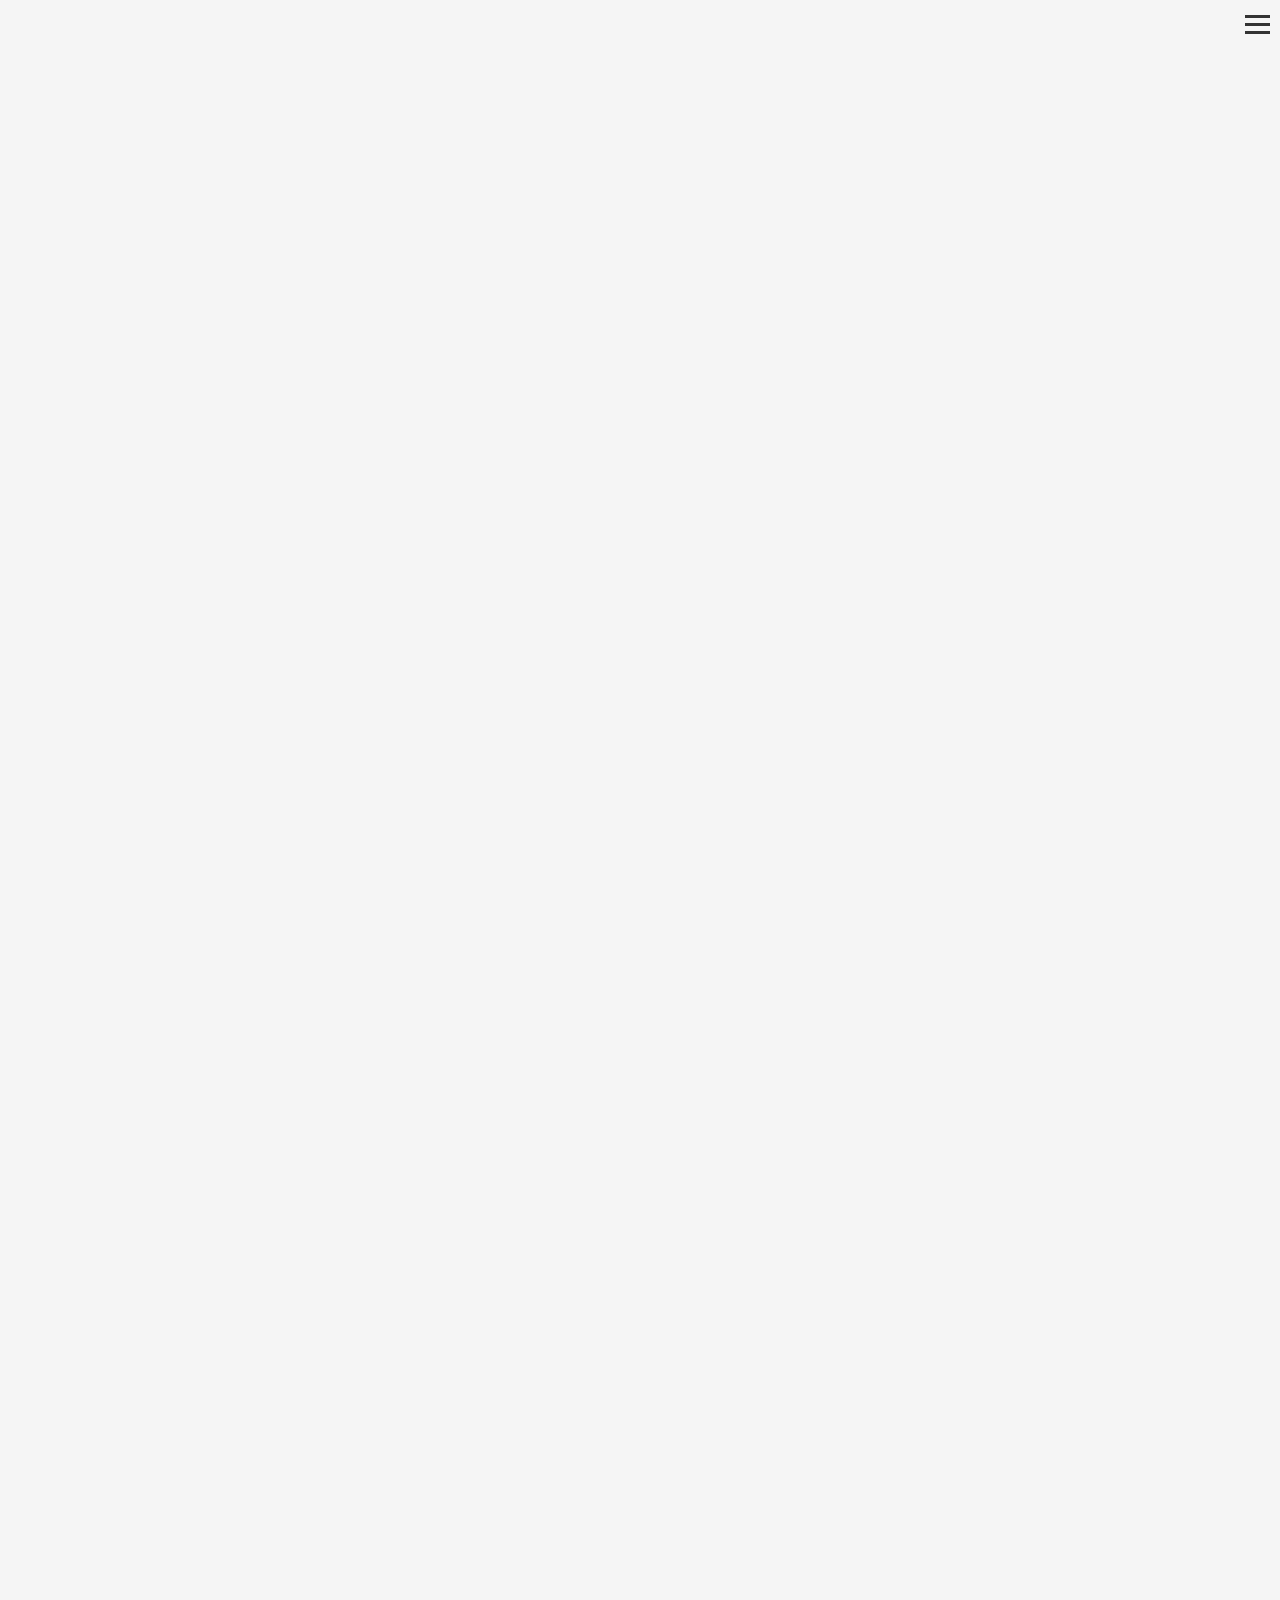
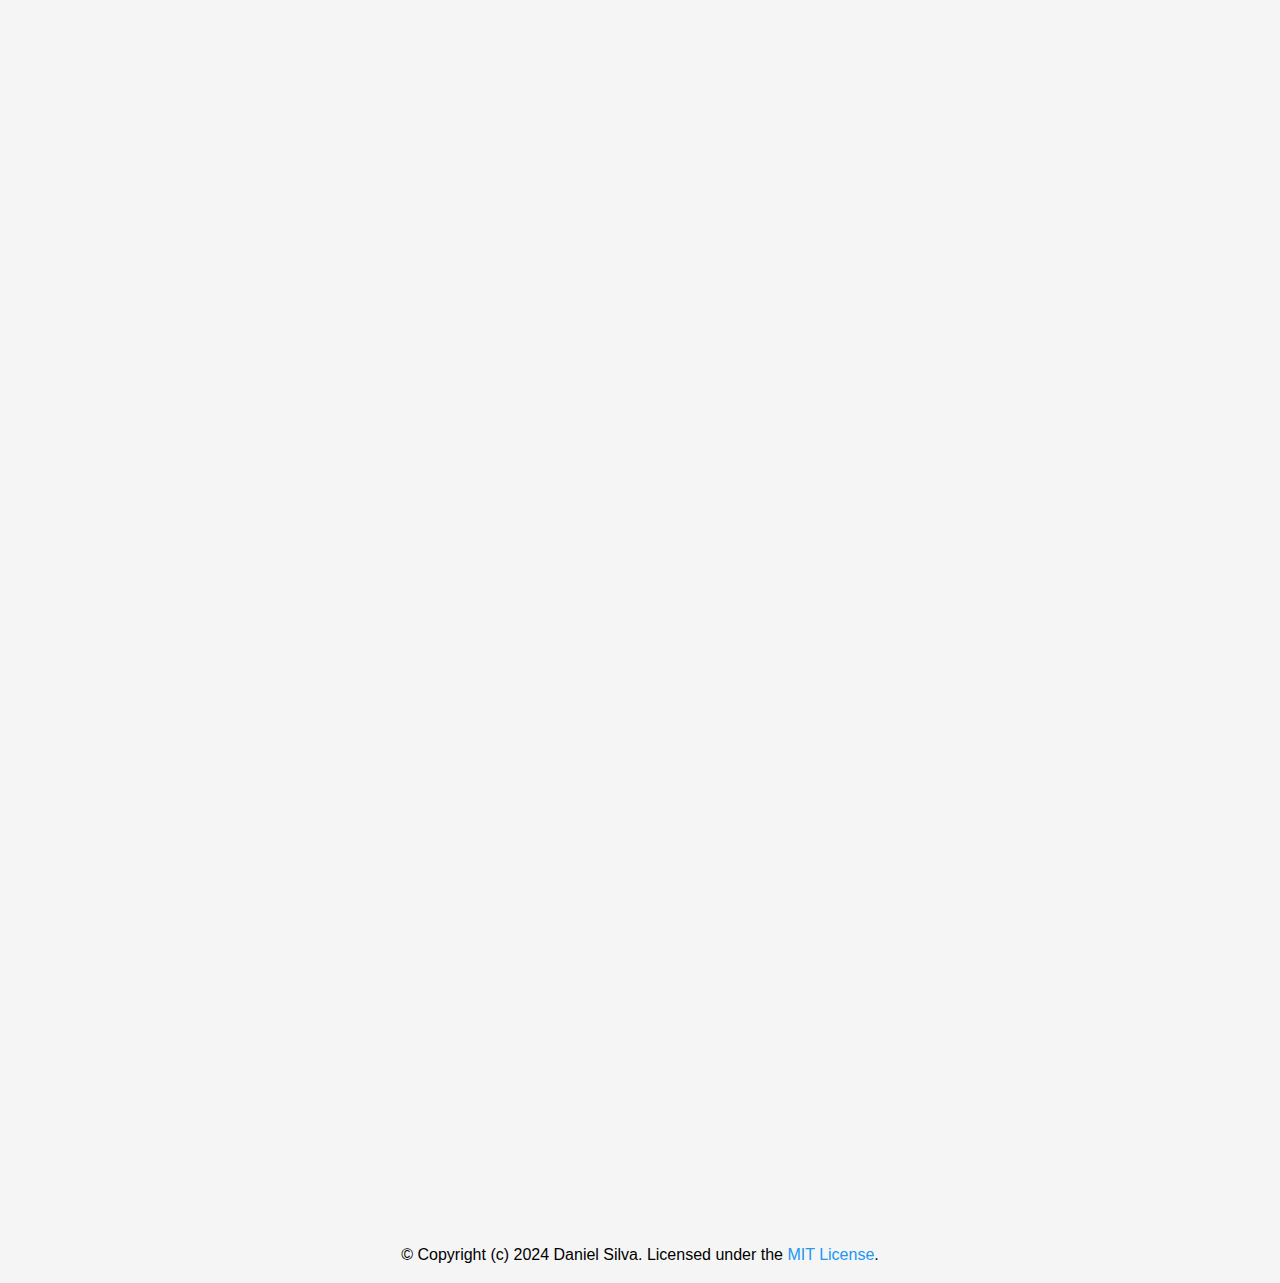
<file: docs/index.html>
<!DOCTYPE html>
<html lang="en">

<head>
  <meta charset="UTF-8">
  <meta name="viewport" content="width=device-width, initial-scale=1.0">
  <title>Faculty Course Management System</title>
  <link rel="stylesheet" href="styles.css">
</head>

<body>
  <nav class="navbar">
    <div class="hamburger-menu" onclick="toggleMenu()">
      <div class="bar"></div>
      <div class="bar"></div>
      <div class="bar"></div>
    </div>
    <ul class="menu">
      <li><a href="#hero-section">Home</a></li>
      <li><a href="#key-features">Key Features</a></li>
      <li><a href="#screenshots">Screenshots</a></li>
      <li><a href="#technologies">Technologies</a></li>
      <li><a href="#prerequisites">Prerequisites</a></li>
      <li><a href="#usage">Usage</a></li>
      <li><a href="#components">Components</a></li>
      <li><a href="#structure">Structure</a></li>
      <li><a href="#disclaimer">Disclaimer</a></li>
      <li><a href="#visit-repository">Visit the repository</a></li>
      <li><a href="#download-source-code">Download the source code</a></li>
      <li><a href="#license">License</a></li>
    </ul>
  </nav>
  <div class="container">
    <section class="hero">
      <h1 id="hero-section">Faculty Course Management System</h1>
      <p>The Faculty Course Management System is a Java-based application designed to facilitate the organization and
        viewing of faculty course schedules within an educational institution. Leveraging JavaFX for the user interface,
        it allows for efficient management of course schedules, faculty assignments, and course rosters</p>
    </section>
    <h2>Key Features</h2>
    <ul id="key-features">
      <li><strong>Faculty Schedule View</strong>: Enables faculty members to view their teaching schedules.</li>
      <li><strong>Course Information Management</strong>: Allows insertion and retrieval of course details such as CRN,
        course name, term, and associated faculty.</li>
      <li><strong>Faculty Data Entry</strong>: Provides a user interface for faculty to input their ID and retrieve
        their course schedule.</li>
      <li><strong>Error Handling</strong>: Implements error alerts for database connectivity and data retrieval issues.
      </li>
    </ul>

    <h2 id="screenshots"><a href="screenshots.html">Screenshots</a></h2>
    <div><img src="assets/mainView.png" alt="Screenshot of the system" style="width: 600px; height: auto;"></div>

    <h2 id="technologies">Technologies</h2>
    <p>- <strong>Java</strong>: Primary programming language used for backend logic.</p>
    <p>- <strong>JavaFX</strong>: Used for creating the graphical user interface.</p>
    <p>- <strong>MySQL/JDBC</strong>: Potential database connectivity for storing and retrieving schedule data.</p>

    <h2>Prerequisites</h2>
    <p>To run the system, ensure you have the following installed:</p>
    <ul>
      <li><strong>Oracle Java Development Kit (JDK)</strong></li>
      <li><strong>JavaFX SDK</strong></li>
      <li><strong>MySQL</strong> </li>
      <li><strong>JDBC</strong> - Proper JDBC drivers for database connectivity</li>
    </ul>

    <h2>Usage</h2>
    <p>Faculty members can enter their ID in the provided text field to view their scheduled courses. The system also
      supports adding new course schedules to the database.</p>

    <h2>Components</h2>
    <ul>
      <li><strong>Frontend:</strong> The user interface is implemented using JavaFX.</li>
      <li><strong>Java:</strong> The main logic of the system is implemented in Java. The database connectivity is
        handled using MySQL.</li>
      <li><strong>Database:</strong> The database is implemented using MySQL.</li>
      <li><strong>JDBC:</strong> The database is connected using JDBC.</li>
    </ul>

    <h2 id="structure">Structure</h2>
    <ul>
      <li><strong>src:</strong> The source code for the system is stored here.</li>
      <li><strong>Controllers:</strong> The controller classes are stored here.</li>
      <li><strong>Models:</strong> The model classes are stored here.</li>
      <li><strong>Views:</strong> The view classes are stored here.</li>
      <li><strong>Utils:</strong> The utility classes are stored here.</li>
      <li><strong>Main:</strong> The main class is stored here.</li>
      <li><strong>DAO:</strong> The data access object is stored here.</li>
    </ul>

    <h2 id="disclaimer">Disclaimer</h2>
    <p>The system is provided "as is" without warranty of any kind, either express or implied, including but not limited
      to the implied warranties of merchantability and fitness for a particular purpose.</p>

    <h2 id="visit-repository" class="visit-repository">Visit the repository</h2>
    <p class="visit-repository"><button style="margin-right: 10px;"
        onclick="window.location.href='https://github.com/danielsilva010/MDCsys-withDB'">Visit
        repository</button><button id="download-source-code"
        onclick="window.location.href='https://github.com/danielsilva011/MDCsys-withDB/archive/refs/heads/main.zip'">Download
        source code</button></p>
  </div>
  <footer style="text-align: center;">
    <p>&copy; Copyright (c) 2024 Daniel Silva. Licensed under the <a id="license" href="license.html">MIT License</a>.
    </p>
  </footer>
  <script src="script.js"></script>
</body>

</html>
</file>
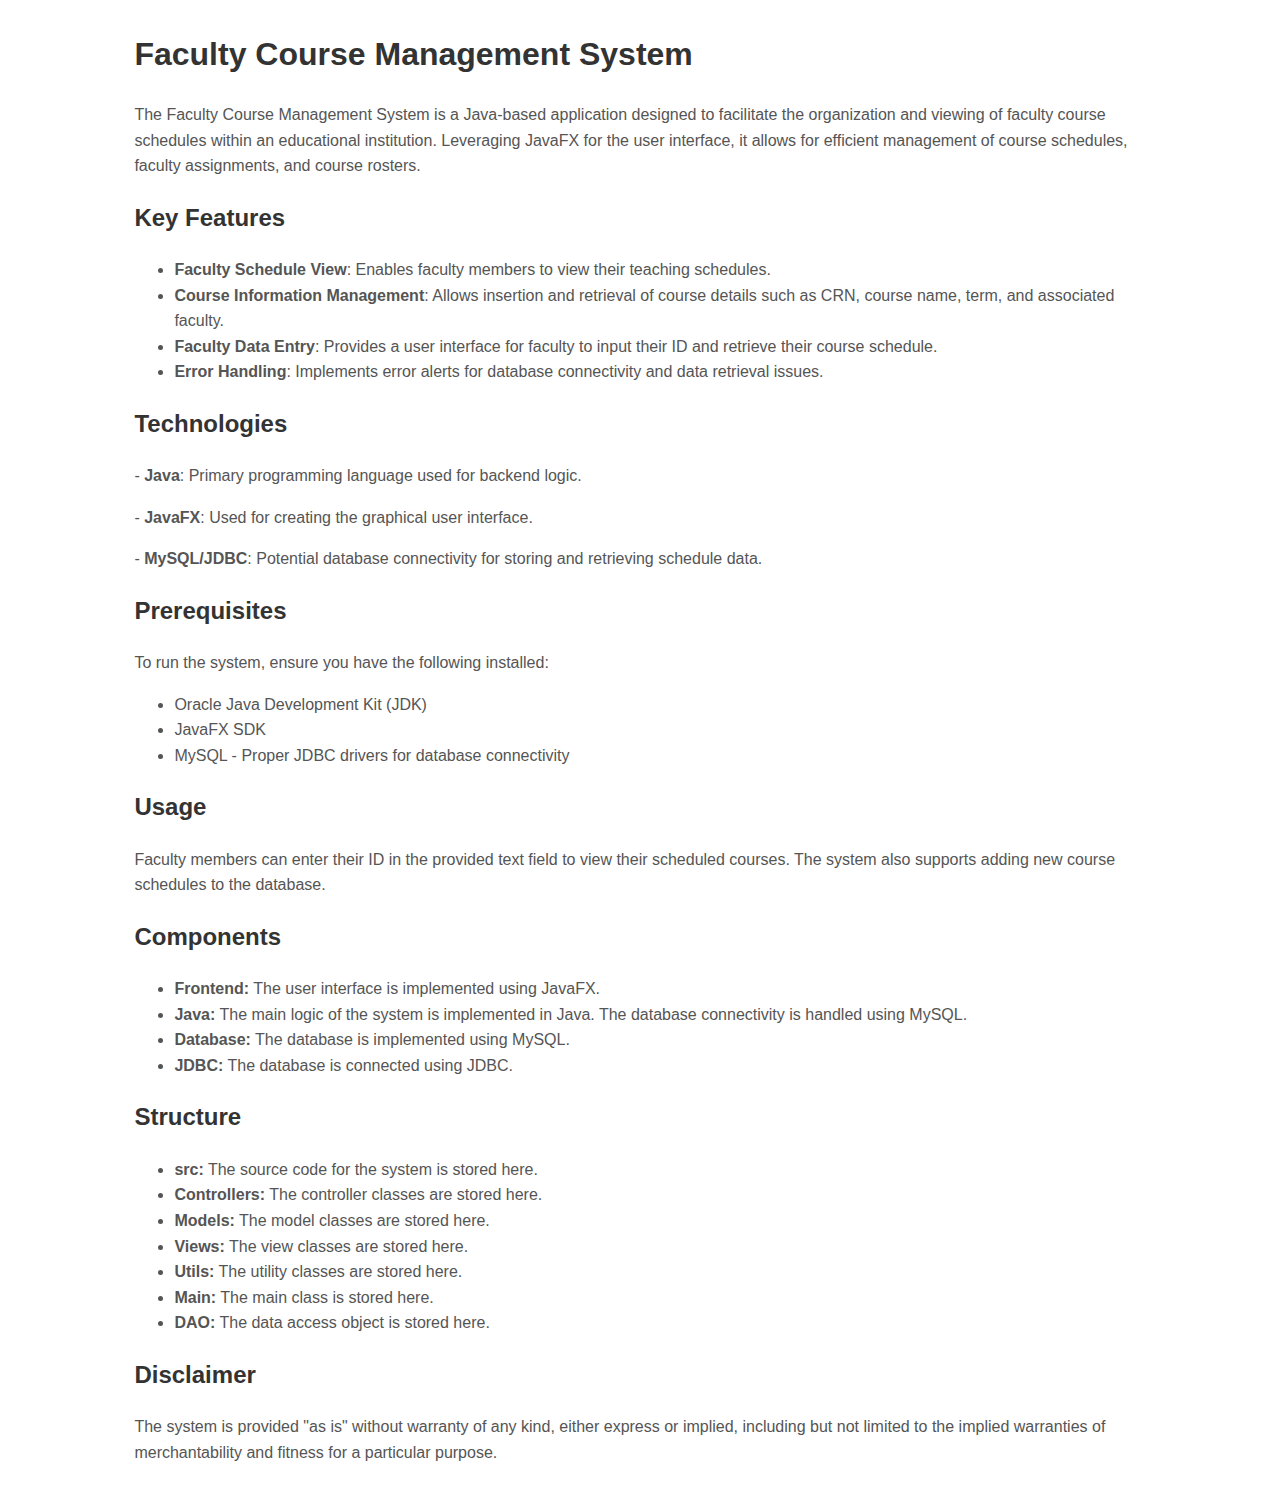
<file: src/docs/index.html>
<!DOCTYPE html>
<html lang="en">
<head>
    <meta charset="UTF-8">
    <meta name="viewport" content="width=device-width, initial-scale=1.0">
    <title>Faculty Course Management System</title>
    <link rel="stylesheet" href="styles.css">
</head>
<body>
    <div class="container">
        <h1>Faculty Course Management System</h1>
        <p>The Faculty Course Management System is a Java-based application designed to facilitate the organization and viewing of faculty course schedules within an educational institution. Leveraging JavaFX for the user interface, it allows for efficient management of course schedules, faculty assignments, and course rosters.</p>

        <h2>Key Features</h2>
        <ul>
            <li><strong>Faculty Schedule View</strong>: Enables faculty members to view their teaching schedules.</li>
            <li><strong>Course Information Management</strong>: Allows insertion and retrieval of course details such as CRN, course name, term, and associated faculty.</li>
            <li><strong>Faculty Data Entry</strong>: Provides a user interface for faculty to input their ID and retrieve their course schedule.</li>
            <li><strong>Error Handling</strong>: Implements error alerts for database connectivity and data retrieval issues.</li>
        </ul>

        <h2>Technologies</h2>
        <p>- <strong>Java</strong>: Primary programming language used for backend logic.</p>
        <p>- <strong>JavaFX</strong>: Used for creating the graphical user interface.</p>
        <p>- <strong>MySQL/JDBC</strong>: Potential database connectivity for storing and retrieving schedule data.</p>

        <h2>Prerequisites</h2>
        <p>To run the system, ensure you have the following installed:</p>
        <ul>
            <li>Oracle Java Development Kit (JDK)</li>
            <li>JavaFX SDK</li>
            <li>MySQL - Proper JDBC drivers for database connectivity</li>
        </ul>

        <h2>Usage</h2>
        <p>Faculty members can enter their ID in the provided text field to view their scheduled courses. The system also supports adding new course schedules to the database.</p>

        <h2>Components</h2>
        <ul>
            <li><strong>Frontend:</strong> The user interface is implemented using JavaFX.</li>
            <li><strong>Java:</strong> The main logic of the system is implemented in Java. The database connectivity is handled using MySQL.</li>
            <li><strong>Database:</strong> The database is implemented using MySQL.</li>
            <li><strong>JDBC:</strong> The database is connected using JDBC.</li>
        </ul>

        <h2>Structure</h2>
        <ul>
            <li><strong>src:</strong> The source code for the system is stored here.</li>
            <li><strong>Controllers:</strong> The controller classes are stored here.</li>
            <li><strong>Models:</strong> The model classes are stored here.</li>
            <li><strong>Views:</strong> The view classes are stored here.</li>
            <li><strong>Utils:</strong> The utility classes are stored here.</li>
            <li><strong>Main:</strong> The main class is stored here.</li>
            <li><strong>DAO:</strong> The data access object is stored here.</li>
        </ul>

        <h2>Disclaimer</h2>
        <p>The system is provided "as is" without warranty of any kind, either express or implied, including but not limited to the implied warranties of merchantability and fitness for a particular purpose.</p>
    </div>
</body>
</html>
</file>
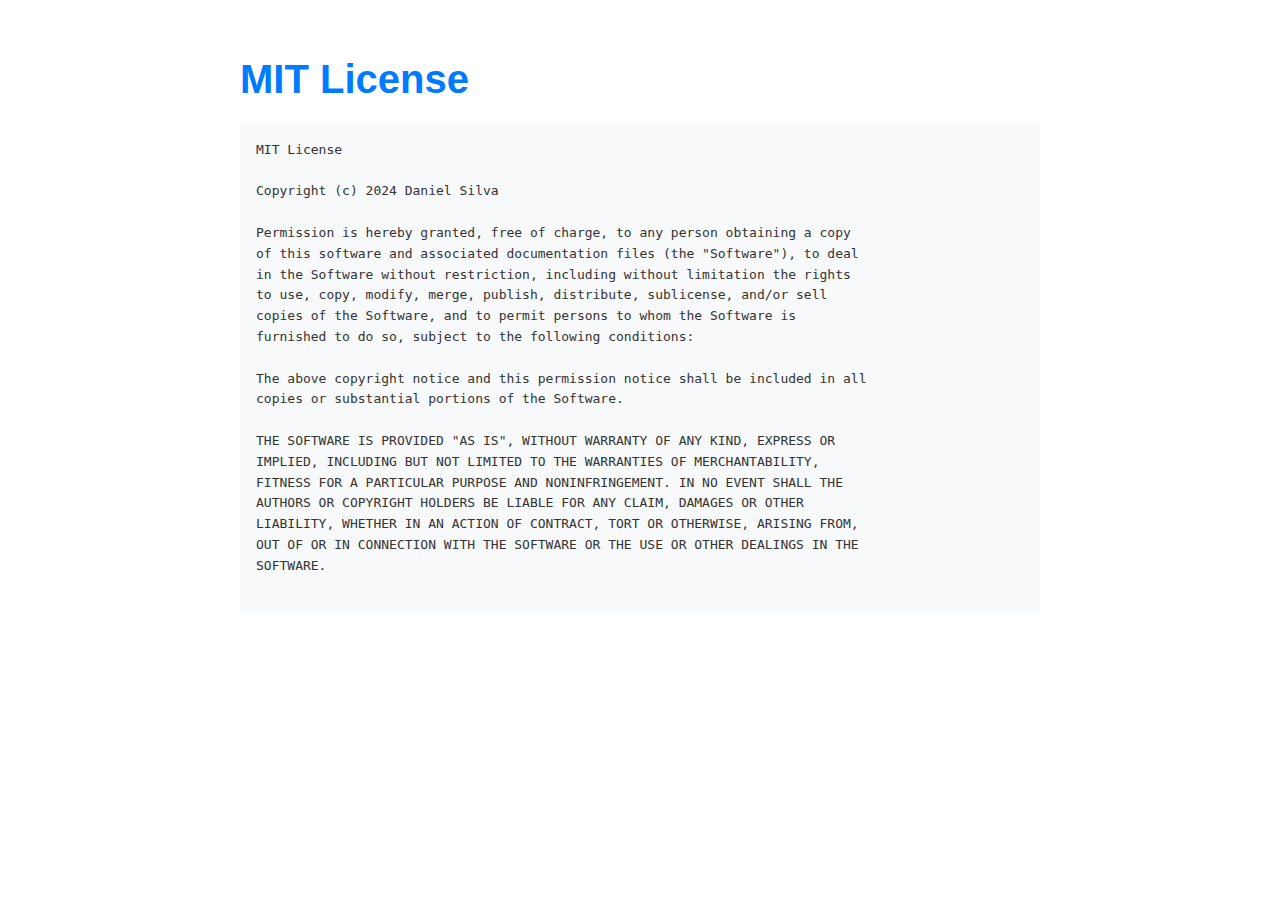
<file: docs/license.html>
<!DOCTYPE html>
<html lang="en">
<head>
  <meta charset="UTF-8">
  <meta name="viewport" content="width=device-width, initial-scale=1.0">
  <title>MIT License</title>
  <style>
    body {
      font-family: 'Segoe UI', Tahoma, Geneva, Verdana, sans-serif;
      line-height: 1.6;
      color: #333;
      max-width: 800px;
      margin: 0 auto;
      padding: 20px;
    }
    h1 {
      font-size: 2.5rem;
      margin-bottom: 0.5rem;
      color: #007bff;
    }
    pre {
      background-color: #f8f9fa;
      padding: 1rem;
      border-radius: 0.3rem;
      overflow-x: auto;
    }
  </style>
</head>
<body>
  <h1>MIT License</h1>
  <pre>
MIT License

Copyright (c) 2024 Daniel Silva

Permission is hereby granted, free of charge, to any person obtaining a copy
of this software and associated documentation files (the "Software"), to deal
in the Software without restriction, including without limitation the rights
to use, copy, modify, merge, publish, distribute, sublicense, and/or sell
copies of the Software, and to permit persons to whom the Software is
furnished to do so, subject to the following conditions:

The above copyright notice and this permission notice shall be included in all
copies or substantial portions of the Software.

THE SOFTWARE IS PROVIDED "AS IS", WITHOUT WARRANTY OF ANY KIND, EXPRESS OR
IMPLIED, INCLUDING BUT NOT LIMITED TO THE WARRANTIES OF MERCHANTABILITY,
FITNESS FOR A PARTICULAR PURPOSE AND NONINFRINGEMENT. IN NO EVENT SHALL THE
AUTHORS OR COPYRIGHT HOLDERS BE LIABLE FOR ANY CLAIM, DAMAGES OR OTHER
LIABILITY, WHETHER IN AN ACTION OF CONTRACT, TORT OR OTHERWISE, ARISING FROM,
OUT OF OR IN CONNECTION WITH THE SOFTWARE OR THE USE OR OTHER DEALINGS IN THE
SOFTWARE.
  </pre>
</body>
</html>
</file>
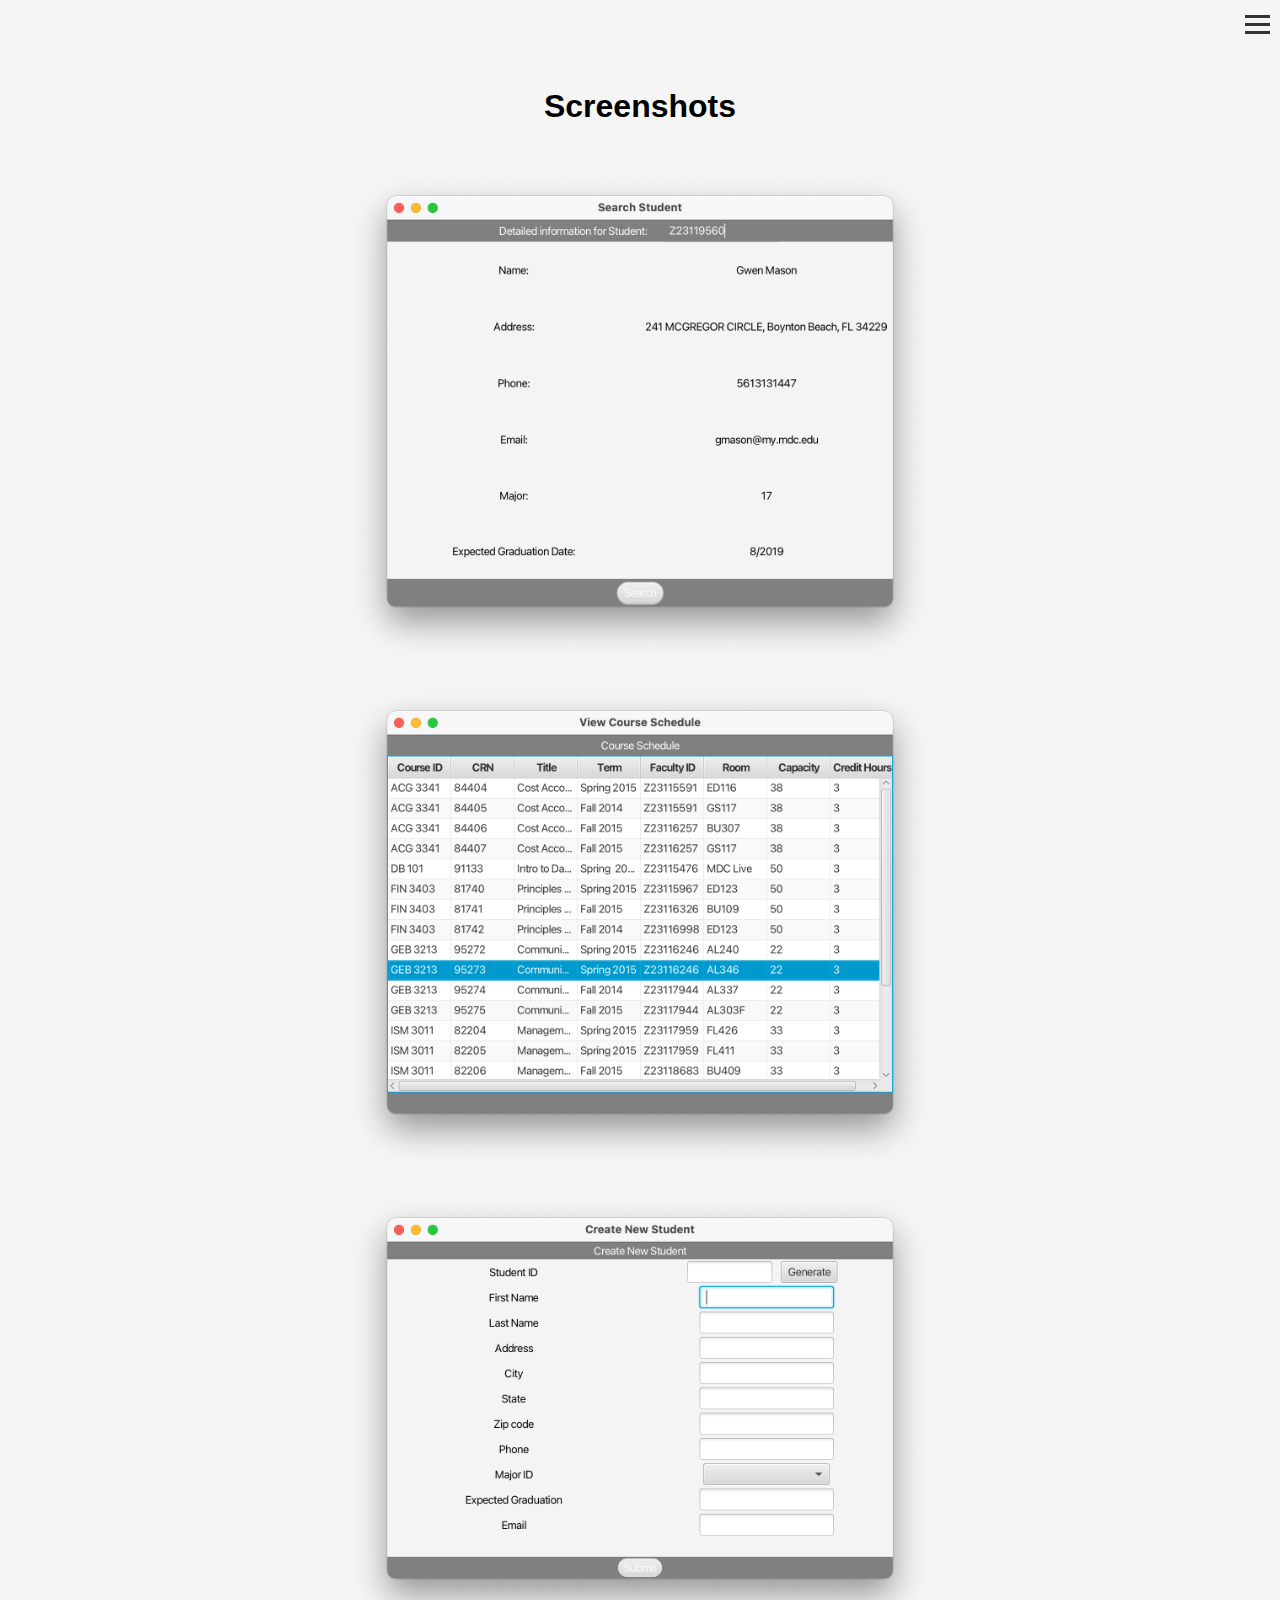
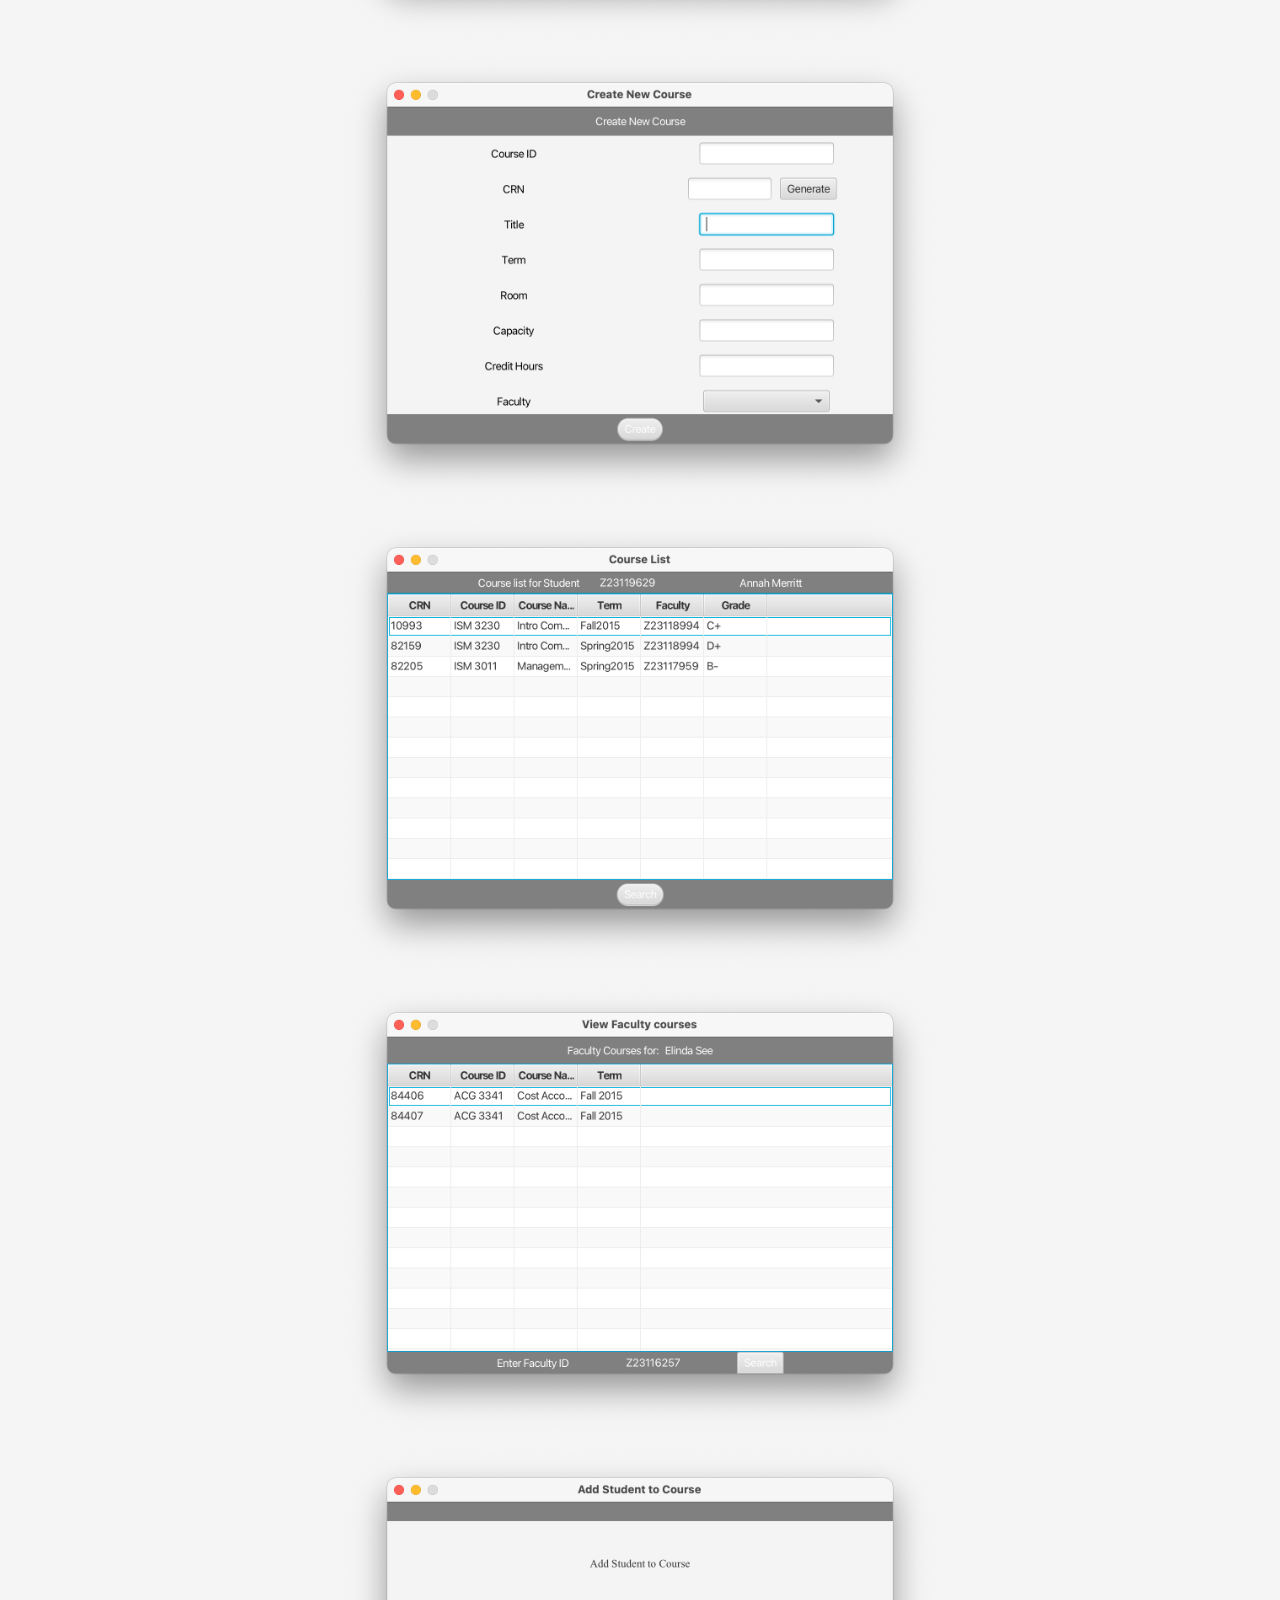
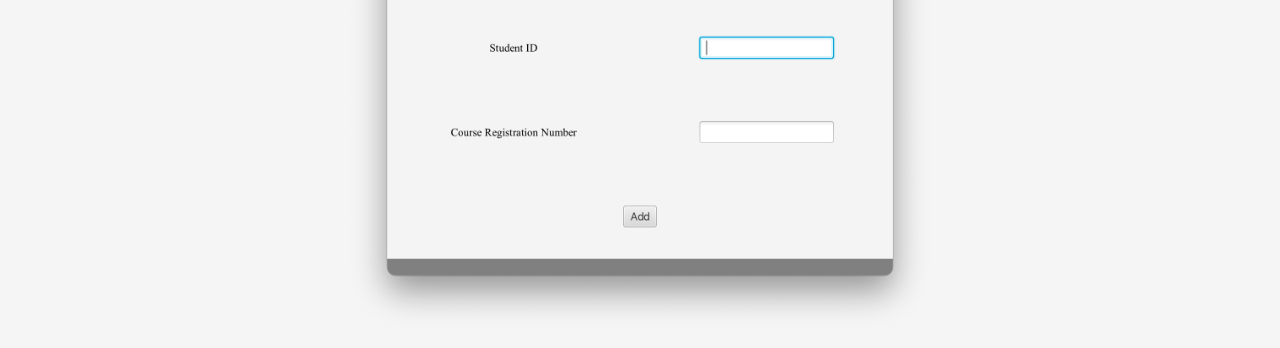
<file: docs/screenshots.html>
<!DOCTYPE html>
<html lang="en">

<head>
    <meta charset="UTF-8">
    <meta name="viewport" content="width=device-width, initial-scale=1.0">
    <title>Screenshots</title>
    <link rel="stylesheet" href="styles.css">
</head>

<body>

    <nav class="navbar">
        <div class="hamburger-menu" onclick="toggleMenu()">
            <div class="bar"></div>
            <div class="bar"></div>
            <div class="bar"></div>
        </div>
        <ul class="menu">
            <li><a href="index.html">Home</a></li>
        </ul>
    </nav>

    <h1 style="text-align: center;">Screenshots</h1>
    <div><img src="assets/searchStudent.png" alt="Screenshot of the system" style="width: 600px; height: auto;">
    </div>
    <div><img src="assets/courseSchedule.png" alt="Screenshot of the system" style="width: 600px; height: auto;">
    </div>
    <div><img src="assets/createNewStudent.png" alt="Screenshot of the system" style="width: 600px; height: auto;">
    </div>

    <div><img src="assets/createNewCourse.png" alt="Screenshot of the system" style="width: 600px; height: auto;"></div>

    <div><img src="assets/courseList.png" alt="Screenshot of the system" style="width: 600px; height: auto;"></div>
    <div><img src="assets/ViewFacultyCourses.png" alt="Screenshot of the system" style="width: 600px; height: auto;"></div>

    <div><img src="assets/AddStudentToCourse.png" alt="Screenshot of the system" style="width: 600px; height: auto;">
    <script src="script.js"></script>

</body>

</html>
</file>
<file: docs/styles.css>
/* Body Styles */
body {
  font-family: Arial, sans-serif;
  line-height: 1.6;
  background-color: #f5f5f5;
  margin: 0;
  /* Remove default body margin for better control */
}

.visit-repository {
  text-align: center;
}

.container>section,
.container>ul,
.container>img,
.container>h2,
/* Target <h2> headings as well */
.container p {
  opacity: 0;
  animation: fadeIn 1s ease-in forwards;
  animation-delay: 0.3s;
  /* Base delay - we'll adjust this with JavaScript */
}

/* Style the hero section */
.hero {
  height: 60vh;
  /* Adjust height as needed */
  text-align: center;
  position: relative;
  /* Enables positioning of child elements */
}

.hero h1 {
  opacity: 0;
  animation: fadeIn 1.5s ease-in forwards;
  /* Animation properties */
  animation-delay: 0.5s;
  /* Slight delay before fading in */
}

.hero p {
  opacity: 0;
  animation: slideUp 1.5s ease-in forwards;
  animation-delay: 1s;
}

@keyframes fadeIn {
  from {
    opacity: 0;
  }

  to {
    opacity: 1;
  }
}

@keyframes slideUp {
  from {
    opacity: 0;
    transform: translateY(40px);
  }

  to {
    opacity: 1;
    transform: translateY(0px);
  }
}

#key-features li {
  transition: background-color 0.3s ease;
  /* For the hover effect */
}

#key-features li .feature-description {
  display: none;
  /* Initially hide the description */
}

/* Global Styles for all devices */
.container,
.navigation,
.footer {
  padding: 20px;
  /* Consistent padding for sections */
}

h1,
h2,
h3 {
  margin: 1em 0;
  /* Consistent margin for headings */
}

ul {
  list-style: none;
  /* Remove default bullet points */
  padding: 0;
  /* Remove default list padding */
}

li {
  margin-bottom: 10px;
  /* Spacing between list items */
}

a {
  color: #2196F3;
  /* Accent color for links */
  text-decoration: none;
}

a:hover {
  opacity: 0.8;
  /* Slight opacity change on hover */
}

img {
  max-width: 100%;
  height: auto;
  display: block;
  margin: 10px auto;
  object-fit: contain;
}

/* Container Styles */
.container {
  width: 70%;
  margin: auto;
  overflow: hidden;
}

/* Media Queries for Mobile Devices (Adjust breakpoint as needed) */
@media only screen and (max-width: 768px) {

  /* Adjust container width for mobile */
  .container {
    width: 100%;
  }

  img {
    object-fit: contain;
  }

  /* Adjust heading sizes for mobile */
  h1 {
    font-size: 1.8em;
  }

  h2,
  h3 {
    font-size: 1.5em;
  }

  /* Stack elements vertically on mobile */
  .container>* {
    margin-bottom: 20px;
    /* Spacing between sections on mobile */
  }
}

/* Media Queries for Tablets (Optional - Adjust breakpoint as needed) */
@media only screen and (min-width: 768px) and (max-width: 992px) {

  /* Adjust container width for tablets */
  .container {
    width: 80%;
  }
}

/* Navigation (Example) */
.navigation {
  background-color: #eee;
  display: flex;
  justify-content: space-between;
}

/* Footer Styles */
.footer {
  text-align: center;
}

/* Add this CSS to your styles.css file or within a <style> tag in the <head> of your HTML */

/* Hamburger Menu Styles */
.hamburger-menu {
  display: block;
  cursor: pointer;
}

.navbar {
  display: flex;
  justify-content: flex-end;
  /* Align the menu to the right */
  padding: 10px;
  background-color: #f5f5f5;
}

.bar {
  width: 25px;
  height: 3px;
  background-color: #333;
  margin: 5px 0;
  transition: 0.4s;
  /* Add smooth transition effect */
}

/* Rotate bars for 'open' state */
.active .bar:nth-child(1) {
  transform: translateY(8px) rotate(45deg);
}

.active .bar:nth-child(2) {
  opacity: 0;
}

.active .bar:nth-child(3) {
  transform: translateY(-8px) rotate(-45deg);
}

/* Menu Styles */
/* Add this CSS to your styles.css file or within a <style> tag in the <head> of your HTML */

/* Menu Item Styles */
.menu {
  display: none;
  /* Initially hide the menu */
  padding: 10px;
  background-color: #f5f5f5;
  position: absolute;
  top: 50px;
  /* Adjust the top position based on your design */
  right: 10px;
  /* Adjust the right position based on your design */
  z-index: 1000;
  /* Ensure the menu appears above other content */
}

.menu.active {
  display: block;
  /* Show the menu when active */
  box-shadow: 0 2px 5px rgba(0, 0, 0, 0.2);
  /* Add a shadow effect */
}

.menu li {
  margin-bottom: 10px;
}

.menu a {
  text-decoration: none;
  color: #333;
  font-size: 16px;
}

.menu a:hover {
  color: #007bff;
  /* Change color on hover */
}
</file>
<file: src/docs/styles.css>
/* style.css */
body {
    font-family: Arial, sans-serif;
    line-height: 1.6;
}
.container {
    width: 80%;
    margin: auto;
    overflow: hidden;
}
h1, h2 {
    color: #333;
}
p, li {
    color: #555;
}
code {
    background: #f4f4f4;
    padding: 2px 4px;
    border-radius: 3px;
}
</file>
